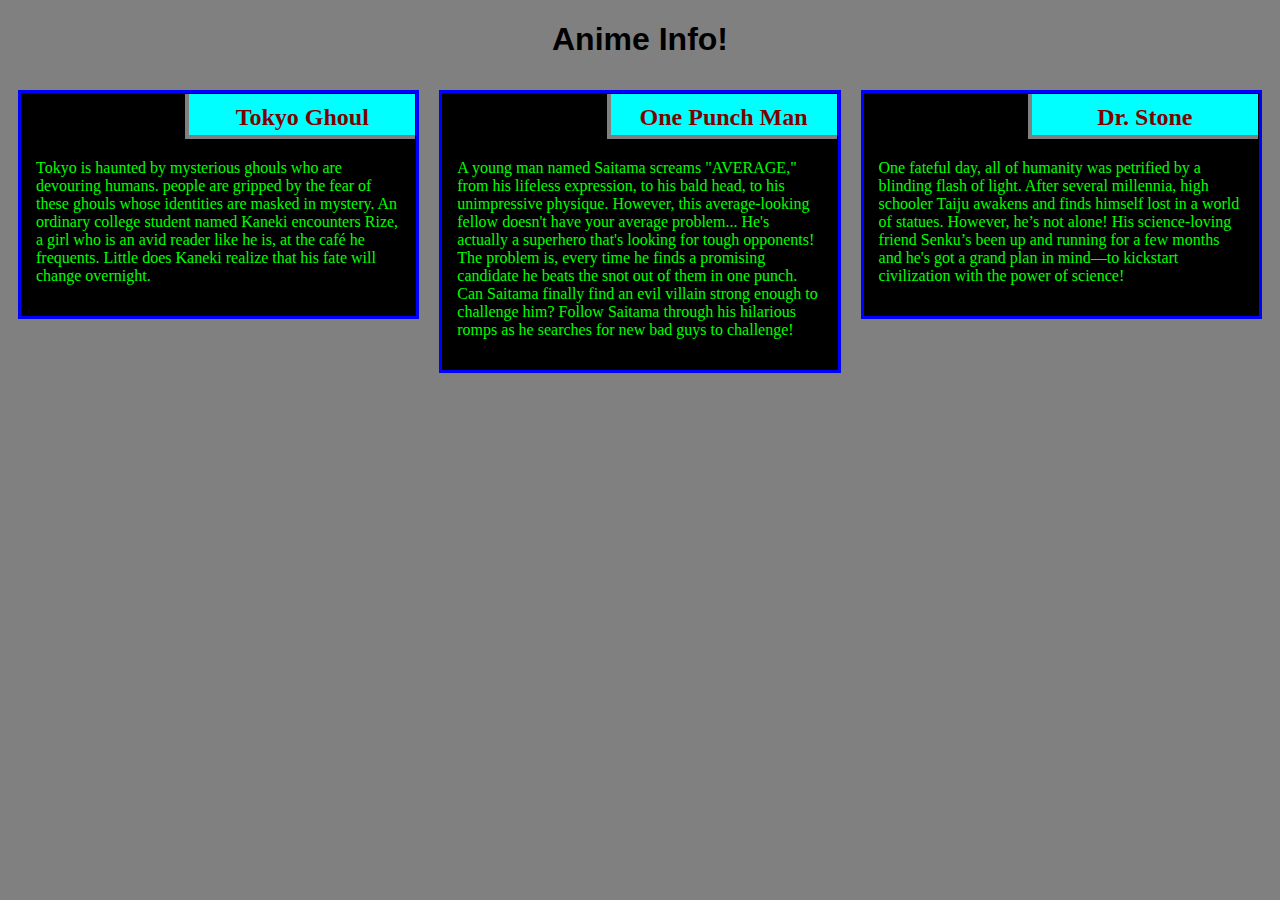
<file: module2_solution/Index.html>
<!DOCTYPE html>
<html lang="en">

<head>
    <meta charset="utf-8">
    <meta name="viewport" content="width=device-width, initial-scale=1">
    <title>Assignment Solution for Module 2</title>
    <link rel="stylesheet" href="css\Index.css">
</head>

<body>
    <h1>Anime Info!</h1>
    <div class="row">
        <div class="col-lg-4 col-md-6 col-sm-12">
            <section class="TG">
                <h2>Tokyo Ghoul</h2>
                <p>
                    Tokyo is haunted by mysterious ghouls who are devouring humans. 
                    people are gripped by the fear of these ghouls whose identities are masked in mystery. 
                    An ordinary college student named Kaneki encounters Rize, 
                    a girl who is an avid reader like he is, at the café he frequents. 
                    Little does Kaneki realize that his fate will change overnight.
                </p>
            </section>
        </div>
        <div class="col-lg-4 col-md-6 col-sm-12">
            <section class="OPM">
                <h2>One Punch Man</h2>
                <p>
                    A young man named Saitama screams "AVERAGE," from his lifeless expression, to his bald head, to his unimpressive physique. However, this average-looking fellow doesn't have your average problem... He's actually a superhero that's looking for tough opponents! The problem is, every time he finds a promising candidate he beats the snot out of them in one punch. Can Saitama finally find an evil villain strong enough to challenge him? Follow Saitama through his hilarious romps as he searches for new bad guys to challenge!
                </p>
            </section>
        </div>
        <div class="col-lg-4 col-md-12 col-sm-12">
            <section class="DS">
                <h2>Dr. Stone</h2>
                <p>
                    One fateful day, all of humanity was petrified by a blinding flash of light. After several millennia, high schooler Taiju awakens and finds himself lost in a world of statues. However, he’s not alone! His science-loving friend Senku’s been up and running for a few months and he's got a grand plan in mind—to kickstart civilization with the power of science!
                </p>
            </section>
        </div>
    </div>
</body>

</html>
</file>
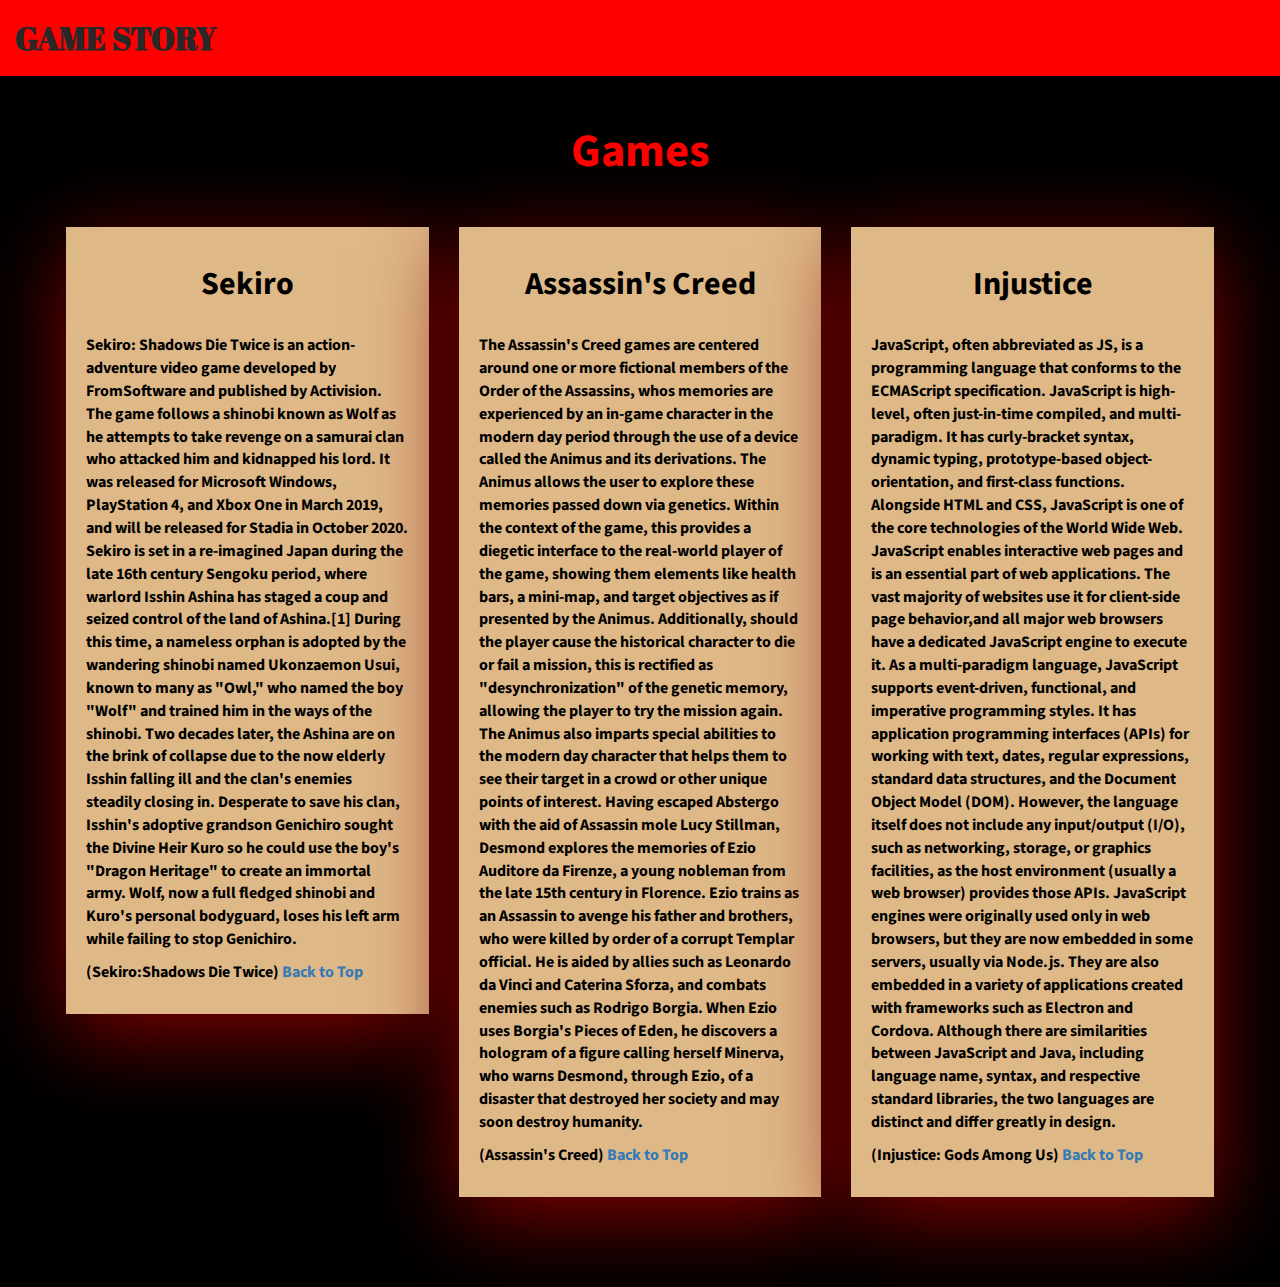
<file: module3_solution/index.html>
<!DOCTYPE html>
<html lang="eng">

<head>
    <meta charset="utf-8">
    <meta http-equiv="X-UA-Compatible" content="IE=edge">
    <meta name="viewport" content="width=device-width, initial-scale=1">
    <title>Assignment Solution for Module 3</title>
    <link rel="stylesheet" href="css/bootstrap.min.css">
    <link rel="stylesheet" href="css/styles.css">
    <link href="https://fonts.googleapis.com/css?family=Source+Sans+Pro" rel="stylesheet">
    <link href="https://fonts.googleapis.com/css?family=Abril+Fatface" rel="stylesheet">

    <!-- HTML5 shim and Respond.js for IE8 support of HTML5 elements and media queries -->
    <!-- WARNING: Respond.js doesn't work if you view the page via file:// -->
    <!--[if lt IE 9]>
      <script src="https://oss.maxcdn.com/html5shiv/3.7.2/html5shiv.min.js"></script>
      <script src="https://oss.maxcdn.com/respond/1.4.2/respond.min.js"></script>
    <![endif]-->
</head>

<body>
    <header>
        <nav id="header-nav" class="navbar navbar-default">
            <div class="container-fluid">
                <div class="navbar-header">
                    <div class="navbar-brand">
                        <a href="index.html"><h1>GAME STORY</h1></a>
                    </div>

                    <button type="button" class="navbar-toggle collapsed visible-xs" data-toggle="collapse" data-target="#collapsable-nav" aria-expanded="false">
                        <span class="sr-only">Toggle navigation</span>
                        <span class="icon-bar"></span>
                        <span class="icon-bar"></span>
                        <span class="icon-bar"></span>
                    </button>
                </div>

                <div id="collapsable-nav" class="collapse navbar-collapse">
                    <ul id="nav-list" class="nav navbar-nav navbar-right visible-xs text-center">
                        <li>
                            <a href="#html-tile"><br class="hidden-xs">Sekiro</a>
                        </li>
                        <li>
                            <a href="#css-tile"><br class="hidden-xs">Assassin's Creed</a>
                        </li>
                        <li>
                            <a href="#javascript-tile"><br class="hidden-xs">Injustice</a>
                        </li>
                    </ul>
                </div>
            </div>
        </nav>
    </header>

    <div id="main-content" class="container">
        <h2 id="top-heading" class="text-center">Games</h2>
        <div id="home-tiles" class="row">
            <div class="col-md-4 col-sm-6 col-xs-12">
                <div id="html-tile">
                    <section>
                        <h3 class="text-center">Sekiro</h3>
                        <p>
                            Sekiro: Shadows Die Twice is an action-adventure video game developed by FromSoftware and published by Activision. The game follows a shinobi known as Wolf as he attempts to take revenge on a samurai clan who attacked him and kidnapped his lord. It was released for Microsoft Windows, PlayStation 4, and Xbox One in March 2019, and will be released for Stadia in October 2020.

                            Sekiro is set in a re-imagined Japan during the late 16th century Sengoku period, where warlord Isshin Ashina has staged a coup and seized control of the land of Ashina.[1] During this time, a nameless orphan is adopted by the wandering shinobi named Ukonzaemon Usui, known to many as "Owl," who named the boy "Wolf" and trained him in the ways of the shinobi. Two decades later, the Ashina are on the brink of collapse due to the now elderly Isshin falling ill and the clan's enemies steadily closing in. Desperate to save his clan, Isshin's adoptive grandson Genichiro sought the Divine Heir Kuro so he could use the boy's "Dragon Heritage" to create an immortal army. Wolf, now a full fledged shinobi and Kuro's personal bodyguard, loses his left arm while failing to stop Genichiro.
                        </p>
                        <p>
                            (Sekiro:Shadows Die Twice) <a href="#top-heading">Back to Top</a>
                        </p>
                    </section>
                </div>
            </div>
            <div class="col-md-4 col-sm-6 col-xs-12">
                <div id="css-tile">
                    <section>
                        <h3 class="text-center">Assassin's Creed</h3>
                        <p>
                            The Assassin's Creed games are centered around one or more fictional members of the Order of the Assassins, whos memories are experienced by an in-game character in the modern day period through the use of a device called the Animus and its derivations. The Animus allows the user to explore these memories passed down via genetics. Within the context of the game, this provides a diegetic interface to the real-world player of the game, showing them elements like health bars, a mini-map, and target objectives as if presented by the Animus. Additionally, should the player cause the historical character to die or fail a mission, this is rectified as "desynchronization" of the genetic memory, allowing the player to try the mission again. The Animus also imparts special abilities to the modern day character that helps them to see their target in a crowd or other unique points of interest.

                            Having escaped Abstergo with the aid of Assassin mole Lucy Stillman, Desmond explores the memories of Ezio Auditore da Firenze, a young nobleman from the late 15th century in Florence. Ezio trains as an Assassin to avenge his father and brothers, who were killed by order of a corrupt Templar official. He is aided by allies such as Leonardo da Vinci and Caterina Sforza, and combats enemies such as Rodrigo Borgia. When Ezio uses Borgia's Pieces of Eden, he discovers a hologram of a figure calling herself Minerva, who warns Desmond, through Ezio, of a disaster that destroyed her society and may soon destroy humanity.
                        </p>
                        <p>
                            (Assassin's Creed) <a href="#top-heading">Back to Top</a>
                        </p>
                    </section>
                </div>
            </div>
            <!-- <div class="clearfix visible-md-block"></div> -->
            <div class="col-md-4 col-sm-12 col-xs-12">
                <div id="javascript-tile">
                    <section>
                        <h3 class="text-center">Injustice</h3>
                        <p>
                            JavaScript, often abbreviated as JS, is a programming language that conforms to the ECMAScript specification. JavaScript is high-level, often just-in-time compiled, and multi-paradigm. It has curly-bracket syntax, dynamic typing, prototype-based object-orientation, and first-class functions.

                            Alongside HTML and CSS, JavaScript is one of the core technologies of the World Wide Web. JavaScript enables interactive web pages and is an essential part of web applications. The vast majority of websites use it for client-side page behavior,and all major web browsers have a dedicated JavaScript engine to execute it.

                            As a multi-paradigm language, JavaScript supports event-driven, functional, and imperative programming styles. It has application programming interfaces (APIs) for working with text, dates, regular expressions, standard data structures, and the Document Object Model (DOM). However, the language itself does not include any input/output (I/O), such as networking, storage, or graphics facilities, as the host environment (usually a web browser) provides those APIs.

                            JavaScript engines were originally used only in web browsers, but they are now embedded in some servers, usually via Node.js. They are also embedded in a variety of applications created with frameworks such as Electron and Cordova.

                            Although there are similarities between JavaScript and Java, including language name, syntax, and respective standard libraries, the two languages are distinct and differ greatly in design.
                        </p>
                        <p>
                            (Injustice: Gods Among Us) <a href="#top-heading">Back to Top</a>
                        </p>
                    </section>
                </div>
            </div>
            <!-- <div class="clearfix visible-lg-block"></div> -->
        </div>
    </div>
    <div class="clearfix visible-lg-block"></div>


    <!-- jQuery (Bootstrap JS plugins depend on it) -->
    <script src="js/jquery-3.1.1.min.js"></script>
    <script src="js/bootstrap.min.js"></script>
    <!-- <script src="js/script.js"></script> -->

</body>

</html>
</file>
<file: module3_solution/css/styles.css>
body {
    font-size: 16px;
    font-family: 'Source Sans Pro', sans-serif;
    color: black;
    background-color: black;
}
h1{
    color:;
}

/** HEADER **/

#header-nav {
    background-color: red;
    border-radius: 0;
    border: 0;
}

#header-nav button {
    margin-top: 22px;
}

.navbar-default .navbar-toggle:focus, .navbar-default .navbar-toggle:hover {
    background-color: maroon;
}

.navbar-collapse {
    border-top: 0;
}

.navbar-brand, .navbar-nav li a {
    line-height: 76px;
    height: 76px;
    padding-top: 0;
}

.navbar-brand h1 {
    color: #282828;
    font-family: 'Abril Fatface', cursive;
    font-weight: bolder;
    font-size: 1.8em;
}

.navbar-brand a:hover {
    text-decoration: none;
    text-shadow: 2px 2px 2px white;
}

#nav-list {
    background-color: maroon;
}

#nav-list a {
    /*text-align: center;*/
    font-weight: bolder;
    color: black;
    font-size: 1.5em;
}

#nav-list a:hover {
    color: red;
    background-color: darkred;
}

.navbar-header button.navbar-toggle, .navbar-header .icon-bar {
    border: 1px solid cyan;
}


/** END HEADER */


/** HOME PAGE **/

#main-content {
    width: 92%;
    margin-bottom: 30px;
}

#main-content h2 {
    color: red;
    font-size: 2.9em;
    font-weight: bold;
    margin-top: 30px;
    margin-bottom: 50px;
}

#main-content h3 {
    font-size: 2em;
    font-weight: bold;
    margin-bottom: 1em;
}

#html-tile, #css-tile, #javascript-tile {
    width: 100%;
    font-weight: bold;
    padding: 20px;
    background-color: #DEB887;
    margin-bottom: 60px;
    box-shadow: 0 20px 80px maroon;
    animation-name: try;
    animation-duration: 5s;
    animation-iteration-count: infinite; 
}
@keyframes try{
    0% {box-shadow: 0 20px 80px red;}
    25% {box-shadow: 0 20px 80px black;}
    50% {box-shadow: 0 20px 80px cyan;}
    75% {box-shadow: 0 20px 80px black;}
    100% {box-shadow: 0 20px 80px red;}
}

/** END HOME PAGE **/
</file>
